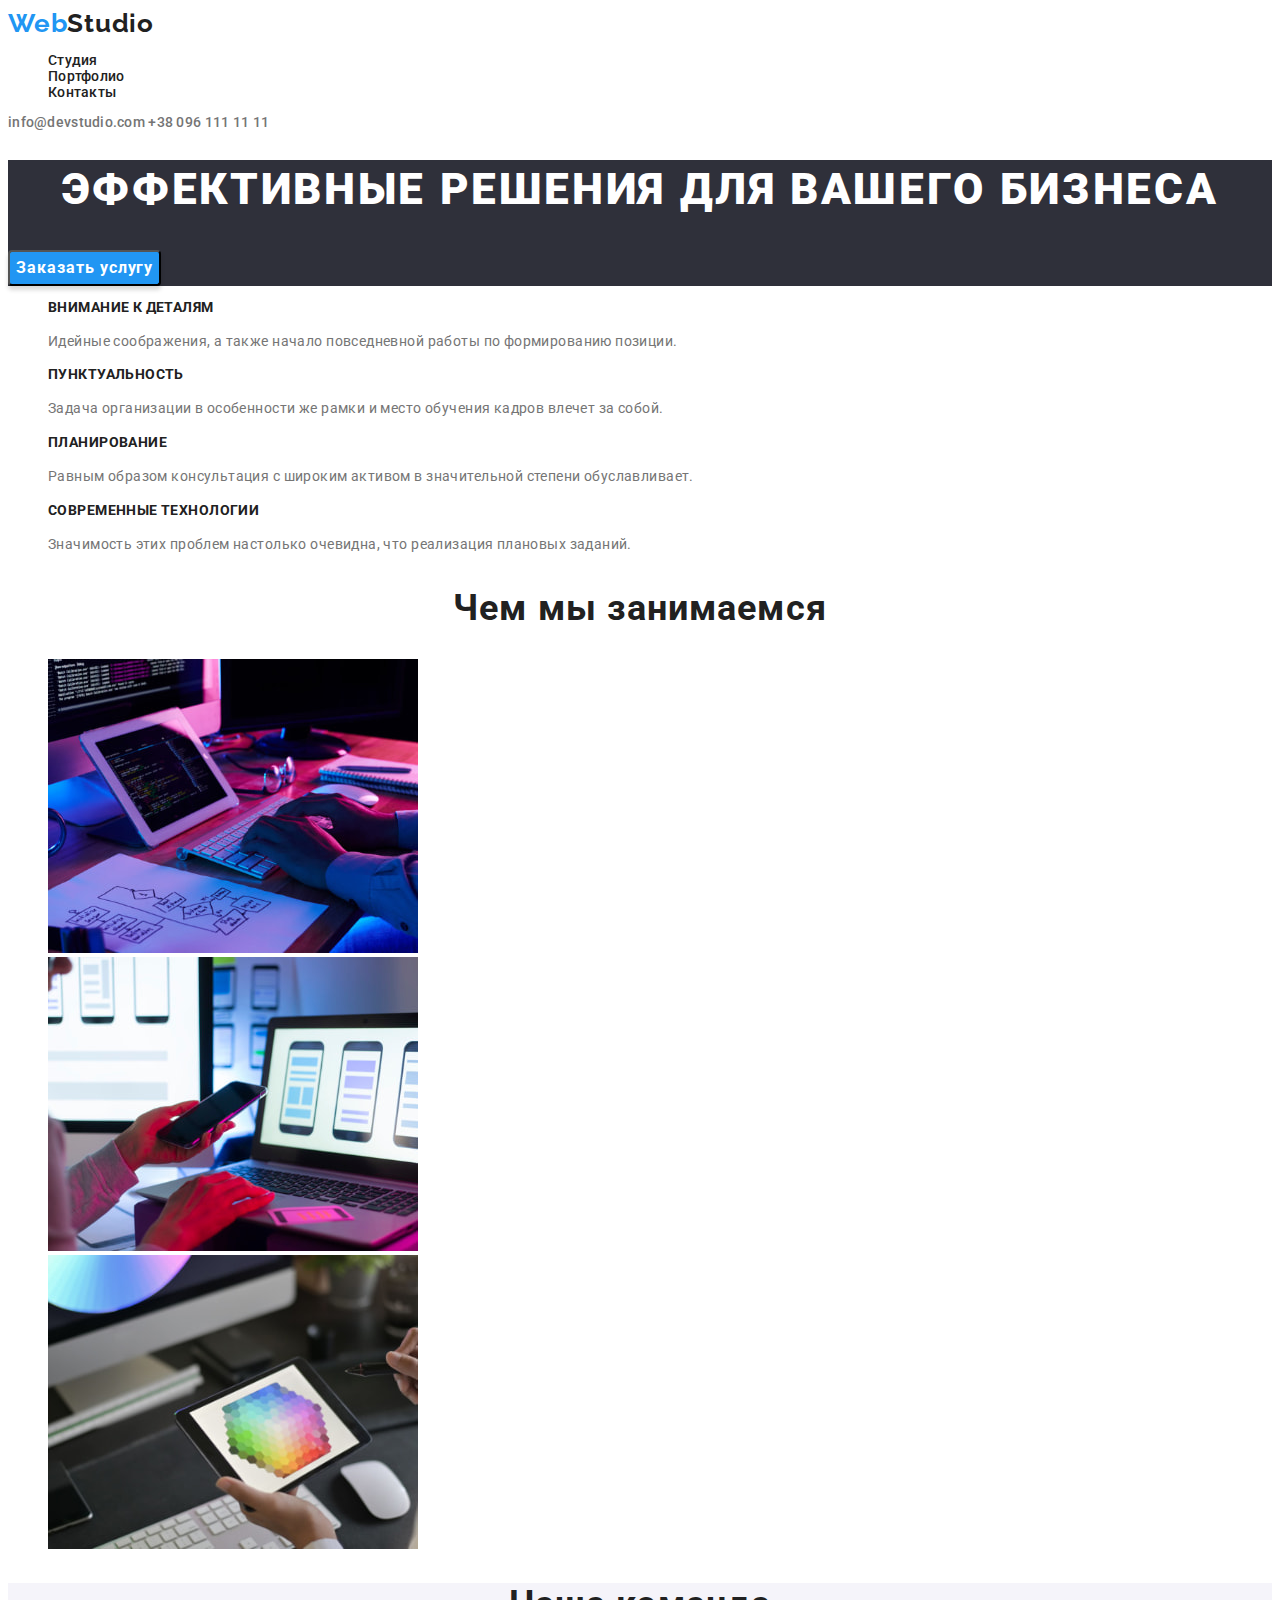
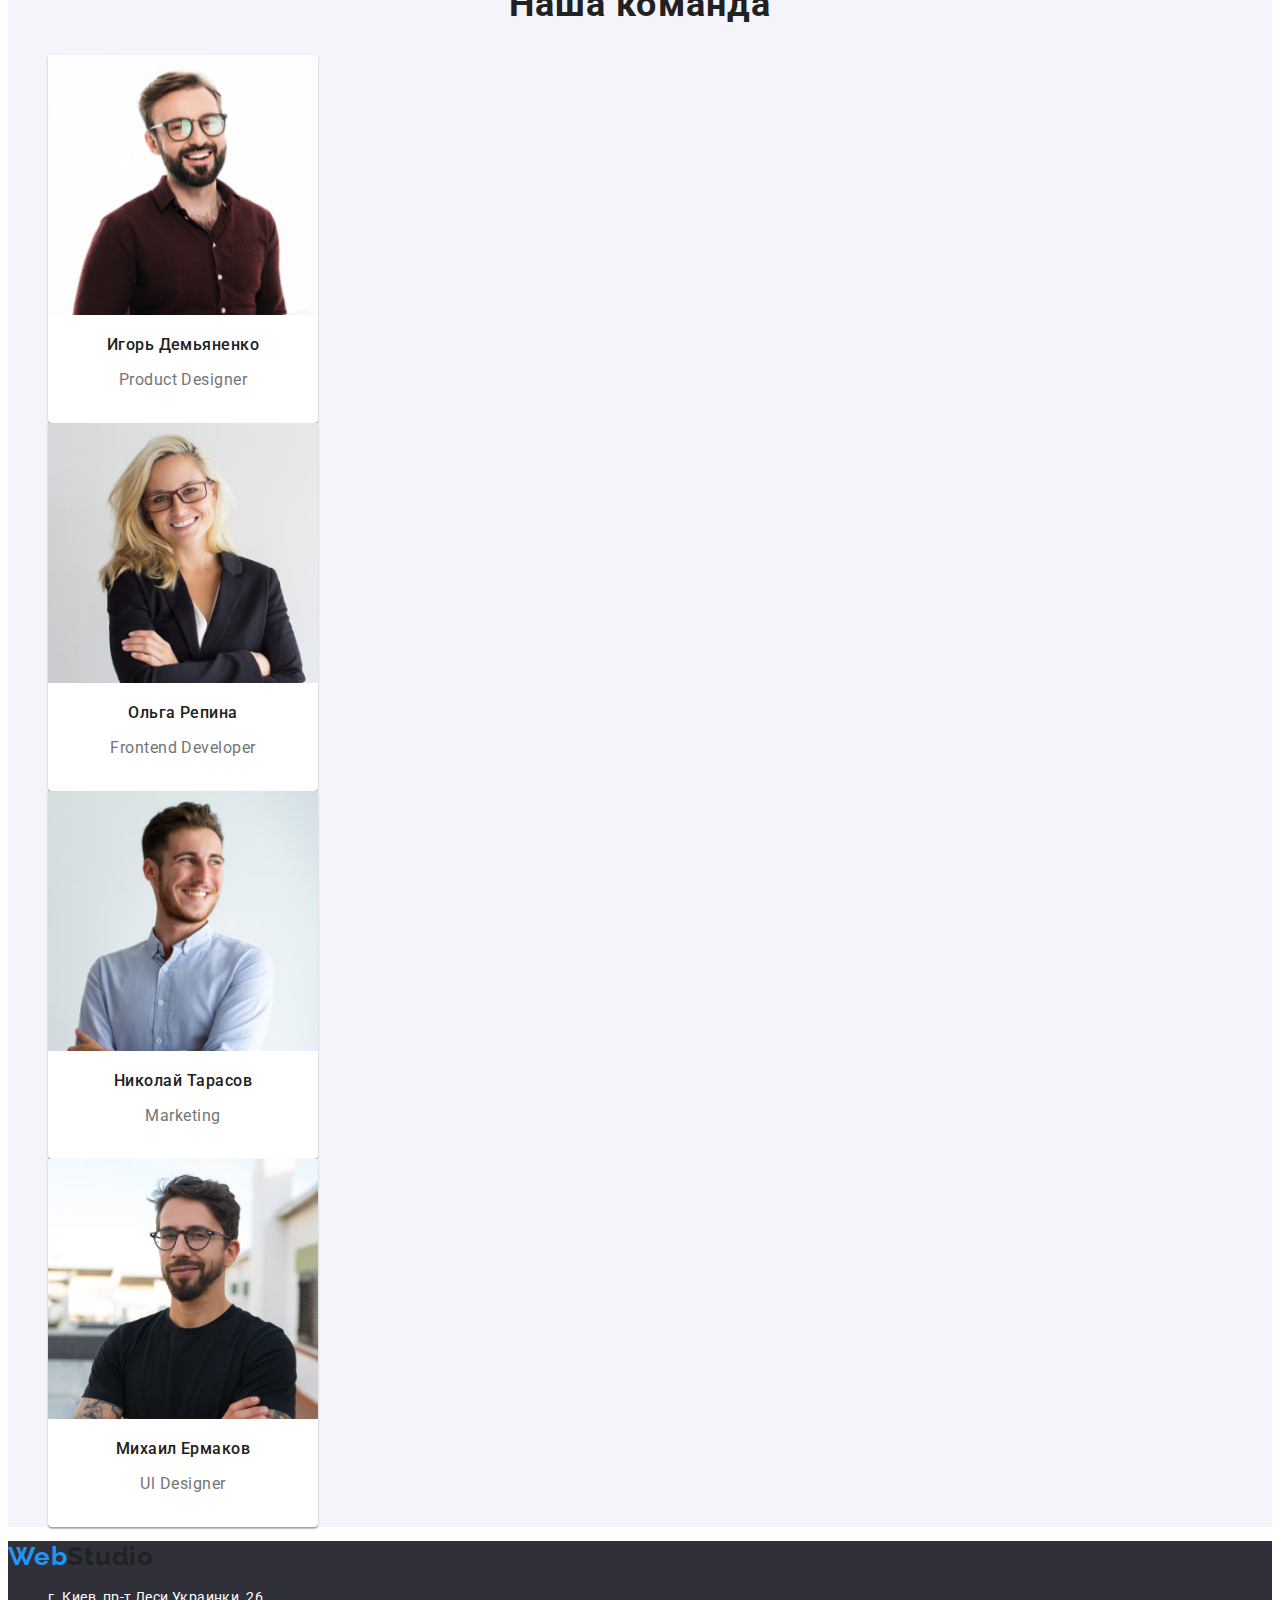
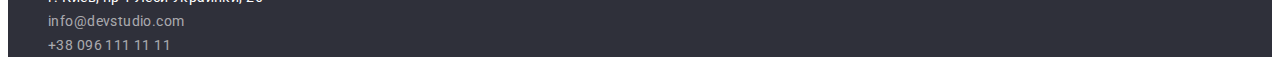
<file: index.html>
<!DOCTYPE html>
<html lang="ru">
  <head>
    <meta charset="UTF-8" />
    <meta http-equiv="X-UA-Compatible" content="IE=edge" />
    <meta name="viewport" content="width=device-width, initial-scale=1.0" />
    <title>Web Studio</title>
    <!--Project fonts-->
    <link rel="preconnect" href="https://fonts.googleapis.com" />
    <link rel="preconnect" href="https://fonts.gstatic.com" crossorigin />
    <link
      href="https://fonts.googleapis.com/css2?family=Raleway:wght@700&family=Roboto:wght@400;500;700;900&display=swap"
      rel="stylesheet"
    />
    <!--Custom styles-->
    <link rel="stylesheet" href="./css/stylefile.css" />
  </head>

  <body>
    <!--Header website-->
    <header>
      <a href="./index.html" class="logo link"><span class="logo-first">Web</span>Studio</a>
      <nav class="navigator">
        <ul class="navigator-list dot-list">
          <li><a href="./index.html" class="nvlist link">Студия</a></li>
          <li><a href="./portfolio.html" class="nvlist link">Портфолио</a></li>
          <li><a href="" class="nvlist link">Контакты</a></li>
        </ul>
      </nav>
      <a href="mailto:info@devstudio.com" class="hdcontact link">info@devstudio.com</a>
      <a href="tel:+380961111111" class="hdcontact link">+38 096 111 11 11</a>
    </header>
    <main>
      <!--Hero-->
      <section class="hero">
        <h1 class="hero-title">Эффективные решения для вашего бизнеса</h1>
        <button class="button" type="button">Заказать услугу</button>
      </section>
      <!--What are we doing-->
      <section class="what-are-we-doing">
        <h2 class="visually-hidden">What are we doing</h2>
        <ul class="dot-list">
          <li>
            <h3 class="wttitle">Внимание к деталям</h3>
            <p class="wttext">
              Идейные соображения, а также начало повседневной работы по формированию позиции.
            </p>
          </li>
          <li>
            <h3 class="wttitle">Пунктуальность</h3>
            <p class="wttext">
              Задача организации в особенности же рамки и место обучения кадров влечет за собой.
            </p>
          </li>
          <li>
            <h3 class="wttitle">Планирование</h3>
            <p class="wttext">
              Равным образом консультация с широким активом в значительной степени обуславливает.
            </p>
          </li>
          <li>
            <h3 class="wttitle">Современные технологии</h3>
            <p class="wttext">
              Значимость этих проблем настолько очевидна, что реализация плановых заданий.
            </p>
          </li>
        </ul>
      </section>
      <section>
        <h2 class="wttitle-two">Чем мы занимаемся</h2>
        <ul class="dot-list">
          <li>
            <img
              src="./images/what-are-we-doing/type-on-the-keyboard.jpg"
              alt="type-on-the-keyboard"
              width="370"
              height="294"
            />
          </li>
          <li>
            <img
              src="./images/what-are-we-doing/phone-in-hand.jpg"
              alt="phone-in-hand"
              width="370"
              height="294"
            />
          </li>
          <li>
            <img
              src="./images/what-are-we-doing/tablet-in-hand.jpg"
              alt="phone-in-hand"
              width="370"
              height="294"
            />
          </li>
        </ul>
      </section>
      <!--Team-->
      <section class="team">
        <h2 class="wttitle-two">Наша команда</h2>
        <ul class="dot-list">
          <li class="team-card">
            <img
              src="./images/team/igor-demyanenko.jpg"
              alt="igor-demyanenko"
              width="270"
              height="260"
            />
            <h3 class="team-title">Игорь Демьяненко</h3>
            <p class="team-text">Product Designer</p>
          </li>
          <li class="team-card">
            <img src="./images/team/olga-repina.jpg" alt="olga-repina" width="270" height="260" />
            <h3 class="team-title">Ольга Репина</h3>
            <p class="team-text">Frontend Developer</p>
          </li>
          <li class="team-card">
            <img
              src="./images/team/nikolay-tarasov.jpg"
              alt="nikolay-tarasov"
              width="270"
              height="260"
            />
            <h3 class="team-title">Николай Тарасов</h3>
            <p class="team-text">Marketing</p>
          </li>
          <li class="team-card">
            <img
              src="./images/team/mikhail-ermakov.jpg"
              alt="mikhail-ermakov"
              width="270"
              height="260"
            />
            <h3 class="team-title">Михаил Ермаков</h3>
            <p class="team-text">Ul Designer</p>
          </li>
        </ul>
      </section>
    </main>
    <!--Footer-->
    <footer class="footer">
      <a href="" class="logo link"><span class="logo-first">Web</span>Studio</a>
      <address>
        <ul class="dot-list">
          <li>
            <a
              href="https://bit.ly/3pXMvUd"
              target="_blank"
              rel="noopener noreferrer nofollow"
              class="footer-address link"
              >г. Киев, пр-т Леси Украинки, 26</a
            >
          </li>
          <li>
            <a href="mailto:info@devstudio.com" class="footer-address-two link"
              >info@devstudio.com</a
            >
          </li>
          <li>
            <a href="tel:+380961111111" class="footer-address-two link">+38 096 111 11 11</a>
          </li>
        </ul>
      </address>
    </footer>
  </body>
</html>
</file>
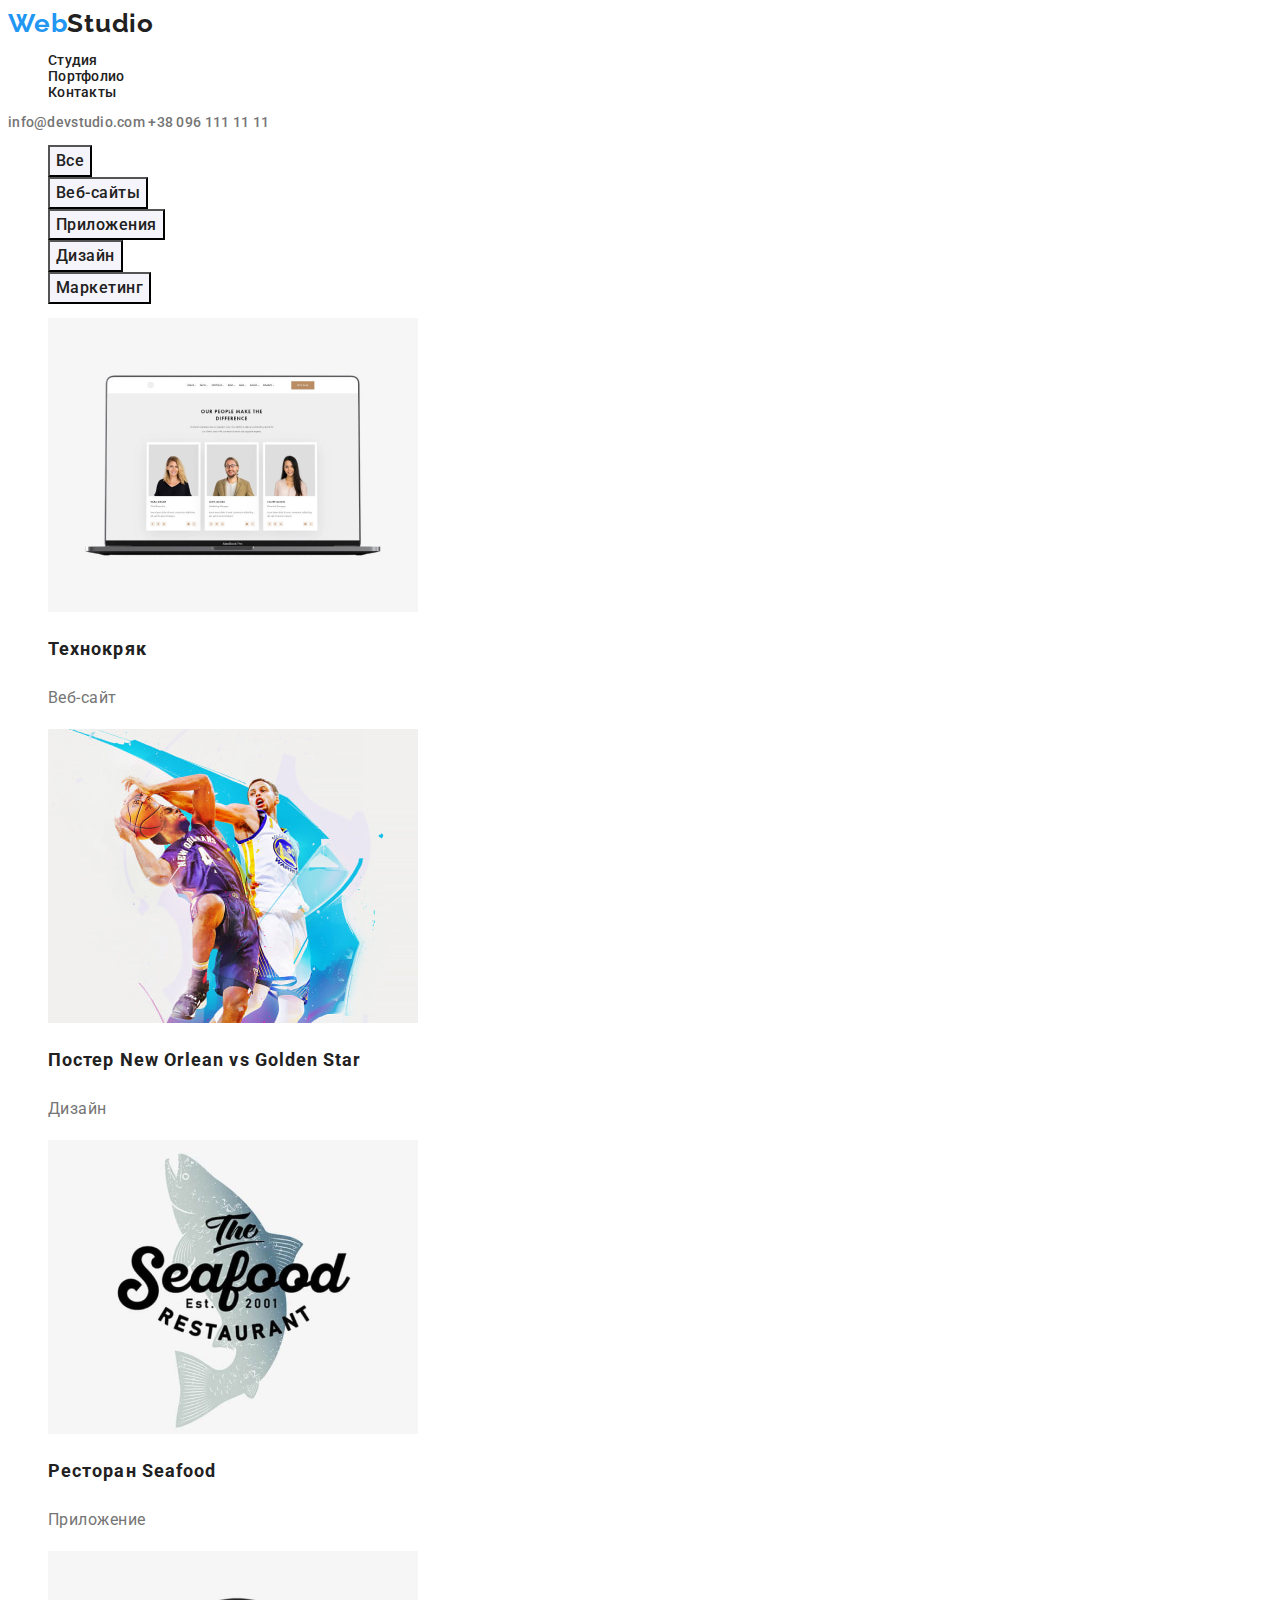
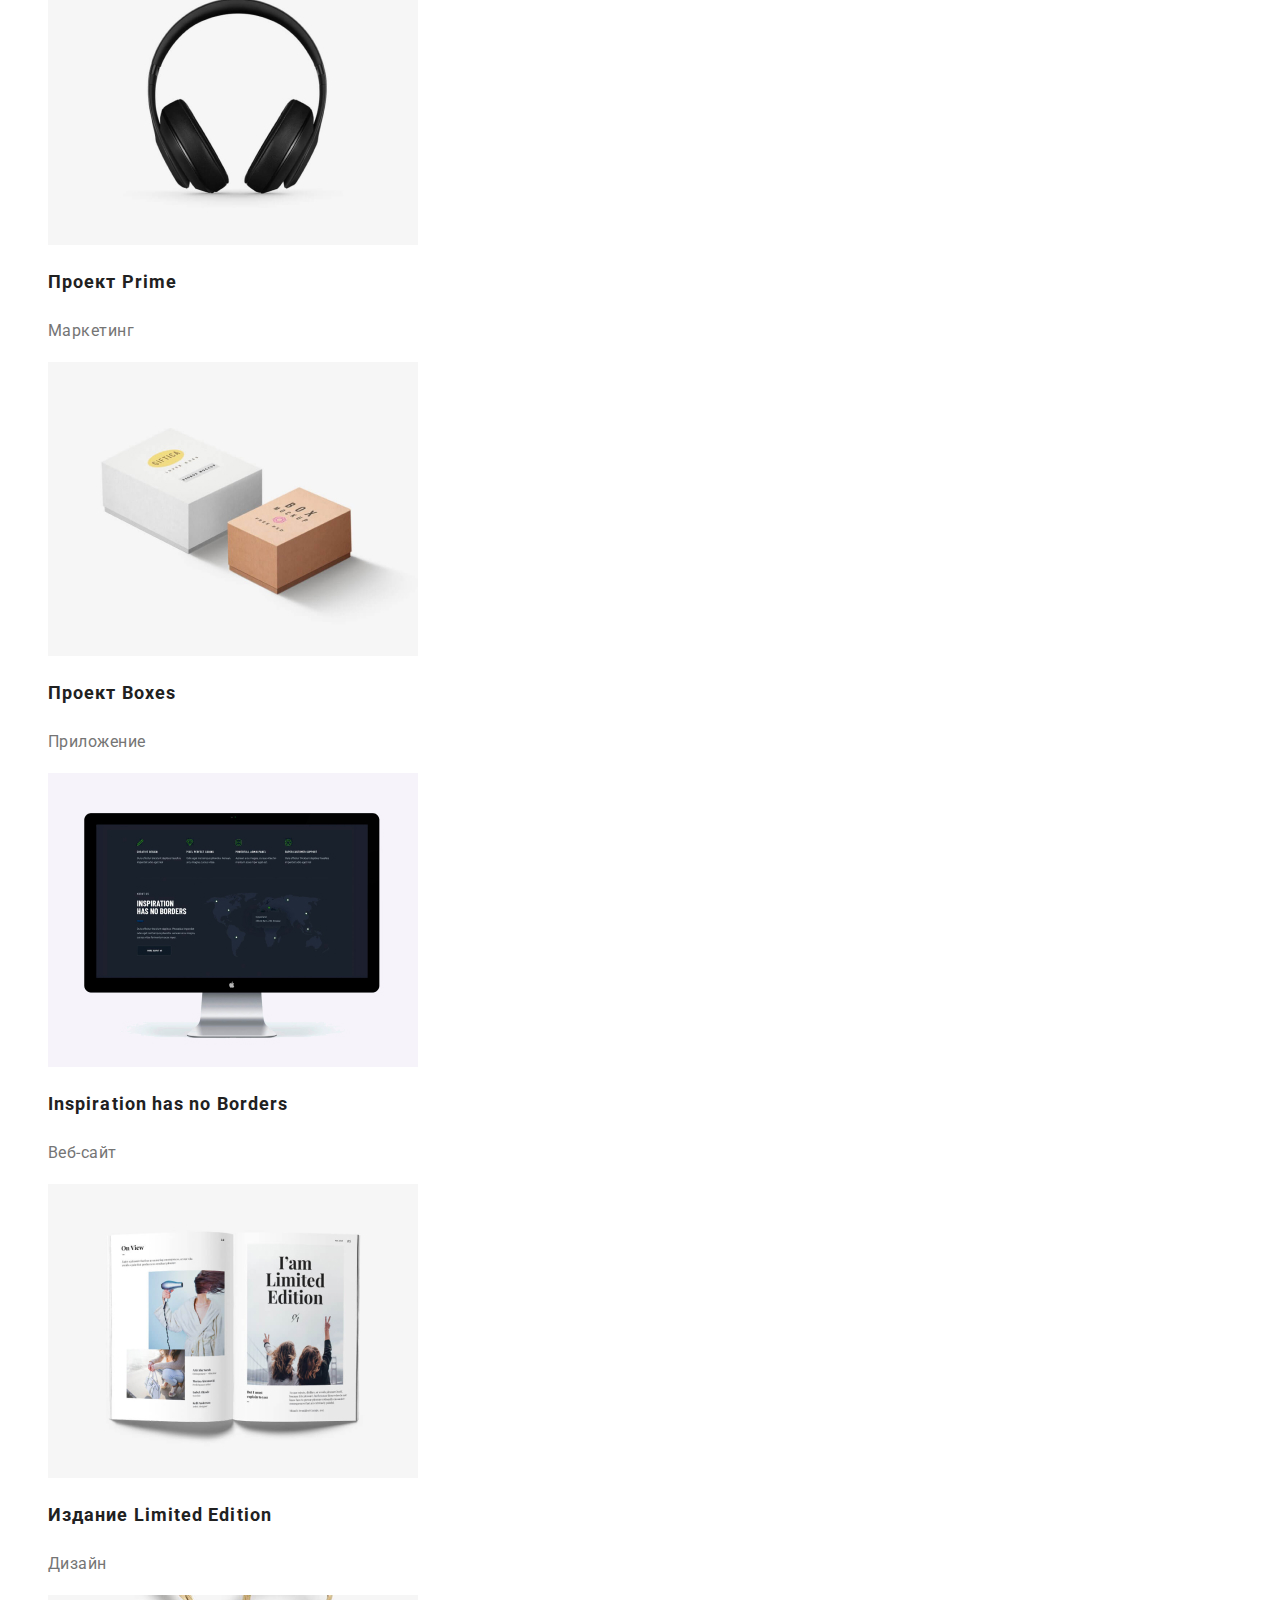
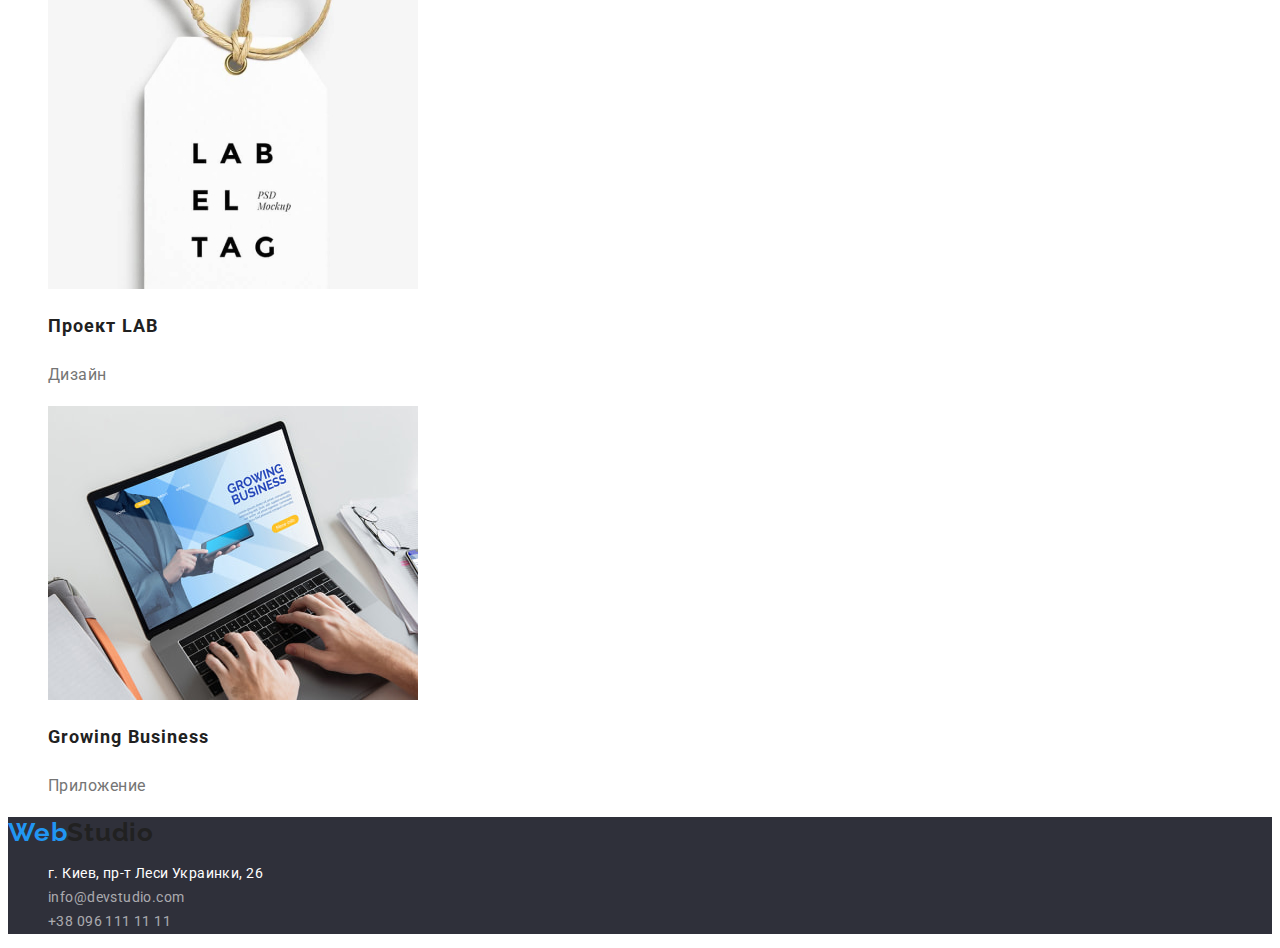
<file: portfolio.html>
<!DOCTYPE html>
<html lang="ru">

<head>
    <meta charset="UTF-8">
    <meta http-equiv="X-UA-Compatible" content="IE=edge">
    <meta name="viewport" content="width=device-width, initial-scale=1.0">
    <title>Web Studio</title>
    <!--Project fonts-->
    <link rel="preconnect" href="https://fonts.googleapis.com">
    <link rel="preconnect" href="https://fonts.gstatic.com" crossorigin>
    <link
        href="https://fonts.googleapis.com/css2?family=Raleway:wght@700&family=Roboto:wght@400;500;700;900&display=swap"
        rel="stylesheet">
    <!--Custom styles-->
    <link rel="stylesheet" href="./css/stylefile.css">
</head>

<body>
    <!--Header website-->
    <header>
        <a href="./index.html" class="logo link"><span class="logo-first">Web</span>Studio</a>
        <nav class="navigator">
            <ul class="navigator-list dot-list">
                <li><a href="./index.html" class="nvlist link">Студия</a></li>
                <li><a href="./portfolio.html" class="nvlist link">Портфолио</a></li>
                <li><a href="" class="nvlist link">Контакты</a></li>
            </ul>
        </nav>
        <a href="mailto:info@devstudio.com" class="hdcontact link">info@devstudio.com</a>
        <a href="tel:+380961111111" class="hdcontact link">+38 096 111 11 11</a>
    </header>
    <!--Our work-->
        <main>
            <section>
                <h1 class="visually-hidden">Filter navigation</h1>
           <ul class="dot-list">
               <li><button class="filter-button" type="button">Все</button></li>
               <li><button class="filter-button" type="button">Веб-сайты</button></li>
               <li><button class="filter-button" type="button">Приложения</button></li>
               <li><button class="filter-button" type="button">Дизайн</button></li>
               <li><button class="filter-button" type="button">Маркетинг</button></li>
           </ul>
        </section>
        <section>
           <ul class="dot-list">
               <li>
                   <img src="./images/portfolio/texno-crak.jpg" alt="texno-crak" width="370" height="294">
                   <h2 class="work-title">Технокряк</h2>
                   <p class="work-text">Веб-сайт</p>
               </li>
               <li>
                <img src="./images/portfolio/poster-basketball.jpg" alt="Poster-New-Orlean-vs-Golden-star" width="370" height="294">
                <h2 class="work-title">Постер New Orlean vs Golden Star</h2>
                <p class="work-text">Дизайн</p>
               </li>
               <li>
                <img src="./images/portfolio/restoran-seafood.jpg" alt="restoran-seafood" width="370" height="294">
                <h2 class="work-title">Ресторан Seafood</h2>
                <p class="work-text">Приложение</p>
               </li>
               <li>
                <img src="./images/portfolio/proekt-prime.jpg" alt="proekt-prime" width="370" height="294">
                <h2 class="work-title">Проект Prime</h2>
                <p class="work-text">Маркетинг</p> 
               </li>
               <li>
                <img src="./images/portfolio/proekt-boxes.jpg" alt="proekt-boxes" width="370" height="294">
                <h2 class="work-title">Проект Boxes</h2>
                <p class="work-text">Приложение</p>
               </li>
               <li>
                <img src="./images/portfolio/inspiration.jpg" alt="inspiration-has-no-borders" width="370" height="294">
                <h2 class="work-title">Inspiration has no Borders</h2>
                <p class="work-text">Веб-сайт</p>
               </li>
               <li>
                <img src="./images/portfolio/limited-edition.jpg" alt="limited-edition" width="370" height="294">
                <h2 class="work-title">Издание Limited Edition</h2>
                <p class="work-text">Дизайн</p>
               </li>
               <li>
                <img src="./images/portfolio/proekt-lab.jpg" alt="proekt-lab" width="370" height="294">
                <h2 class="work-title">Проект LAB</h2>
                <p class="work-text">Дизайн</p>
               </li>
               <li>
                <img src="./images/portfolio/growing-business.jpg" alt="growing-business" width="370" height="294">
                <h2 class="work-title">Growing Business</h2>
                <p class="work-text">Приложение</p>
               </li>
           </ul>
        </section>
        </main>
<!--Footer-->
<footer class="footer">
    <a href="" class="logo link"><span class="logo-first">Web</span>Studio</a>
    <address>
        <ul class="dot-list">
            <li><a href="https://bit.ly/3pXMvUd" target="_blank" rel="noopener noreferrer nofollow"
                    class="footer-address link">г. Киев, пр-т
                    Леси Украинки, 26</a></li>
            <li>
                <a href="mailto:info@devstudio.com" class="footer-address-two link">info@devstudio.com</a>
            </li>
            <li>
                <a href="tel:+380961111111" class="footer-address-two link">+38 096 111 11 11</a>
            </li>
        </ul>
    </address>
</footer>
 </body>
    
    </html>
</file>
<file: css/stylefile.css>
:root {
    /*Font text*/
    --main-font:'roboto',sans-serif;
    /*Color text*/
    --main-color-text: #212121;
    --accent-color-text: #2196F3;
    --second-color-text: #757575;
    --three-color-text: #FFFFFF;
    /*Bg color*/
    --first-bg: #2F303A;
    --second-bg:#F5F4FA;

}
body {
    font-family: var(--main-font);
    color: var(--main-color-text);
    font-size: 14px;
    line-height: 1.14;
    letter-spacing: 0.02em;
}
.link {
    text-decoration: none;
}

.button {
    font-family: inherit;
    color: var(--three-color-text);
    background-color: var(--accent-color-text);
    font-weight: 700;
    font-size: 16px;
    line-height: 1.88;
    display: flex;
    align-items: center;
    text-align: center;
    letter-spacing: 0.06em;
    box-shadow: 0px 4px 4px rgba(0, 0, 0, 0.15);
    border-radius: 4px;
    cursor: pointer;
}
.dot-list {
    list-style-type: none;
}
/*Header******************************************/
.logo {
    font-family: 'Raleway', sans-serif;
    font-weight: 700;
    font-size: 26px;
    line-height: 1.19;
    letter-spacing: 0.03em;
    color: var(--main-color-text);
}

.logo>.logo-first {
    color: var(--accent-color-text);
}

.nvlist
 {
    font-weight: 500;
    color: var(--main-color-text);
}
.nvlist:hover,
.nvlist:focus {
    color: var(--accent-color-text);
}
.hdcontact {
    font-weight: 500;
    color: var(--second-color-text);
}

.hdcontact:hover,
.hdcontact:focus {
    color: var(--accent-color-text);
}
/*Hero*******************/
.hero,
.footer {
    background-color: var(--first-bg);
}
.hero-title {
    font-weight: 900;
    font-size: 44px;
    line-height: 1.36;
    text-align: center;
    letter-spacing: 0.06em;
    text-transform: uppercase;
    color: var(--three-color-text);
}
/*What are we doing**************/
.visually-hidden {
    position: absolute;
    width: 1px;
    height: 1px;
    margin: -1px;
    border: 0;
    padding: 0;
    
    white-space: nowrap;
    clip-path: inset(100%);
    clip: rect(0 0 0 0);
    overflow: hidden;
  }
.wttitle {
    font-size: 14px;
    line-height: 1.14;
    font-weight: 700;
    letter-spacing: 0.03em;
    text-transform: uppercase;
}
.wttext {
    font-weight: 400;
    line-height: 1.71;
    letter-spacing: 0.03em;
    color: var(--second-color-text);
}
.wttitle-two {
    font-weight: 700;
    font-size: 36px;
    line-height: 1.17;
    text-align: center;
    letter-spacing: 0.03em;
    color: var(--main-color-text);
}
/*Team***********************/
.team {
background-color: var(--second-bg);
}
.team-card {
    background-color: var(--three-color-text);
    box-shadow: 0px 1px 3px rgba(0, 0, 0, 0.12),
    0px 1px 1px rgba(0, 0, 0, 0.14),
    0px 2px 1px rgba(0, 0, 0, 0.2);
    border-radius: 0px 0px 4px 4px;
    width: 270px;
    height: 368px;
}
.team-title {
    font-weight: 500;
    font-size: 16px;
    line-height: 1.19;
    text-align: center;
    letter-spacing: 0.03em;
}
.team-text {
    font-size: 16px;
    line-height: 1.19;
    text-align: center;
    letter-spacing: 0.03em;
    color: var(--second-color-text);
}
/*Footer*****************/
.footer-address {
line-height: 1.71;
letter-spacing: 0.03em;
color: var(--three-color-text);
font-style: normal;
}
.footer-address:hover,
.footer-address:focus {
color: var(--accent-color-text);
}
.footer-address-two {
    line-height: 1.71;
    letter-spacing: 0.03em;
    color: rgba(255, 255, 255, 0.6);
    font-style: normal;
}
.footer-address-two:hover,
.footer-address-two:focus {
color: var(--accent-color-text);
}

 /*Portfolio************************/
  .filter-button {
    background: var(--second-bg);
    cursor: pointer;
    font-weight: 500;
    font-size: 16px;
    line-height: 1.62;
    text-align: center;
    letter-spacing: 0.03em;
    color: var(--main-color-text);
    font-family: inherit;
  }
.filter-button:hover,
.filter-button:focus {
    background: var(--accent-color-text);
    color: var(--three-color-text);
}
.work-title {
    font-weight: 700;
    font-size: 18px;
    line-height: 2;
    letter-spacing: 0.06em;
    color: var(--main-color-text);
}
.work-text {
    font-size: 16px;
    line-height: 1.88;
    letter-spacing: 0.03em;
    color: var(--second-color-text);
}
</file>
